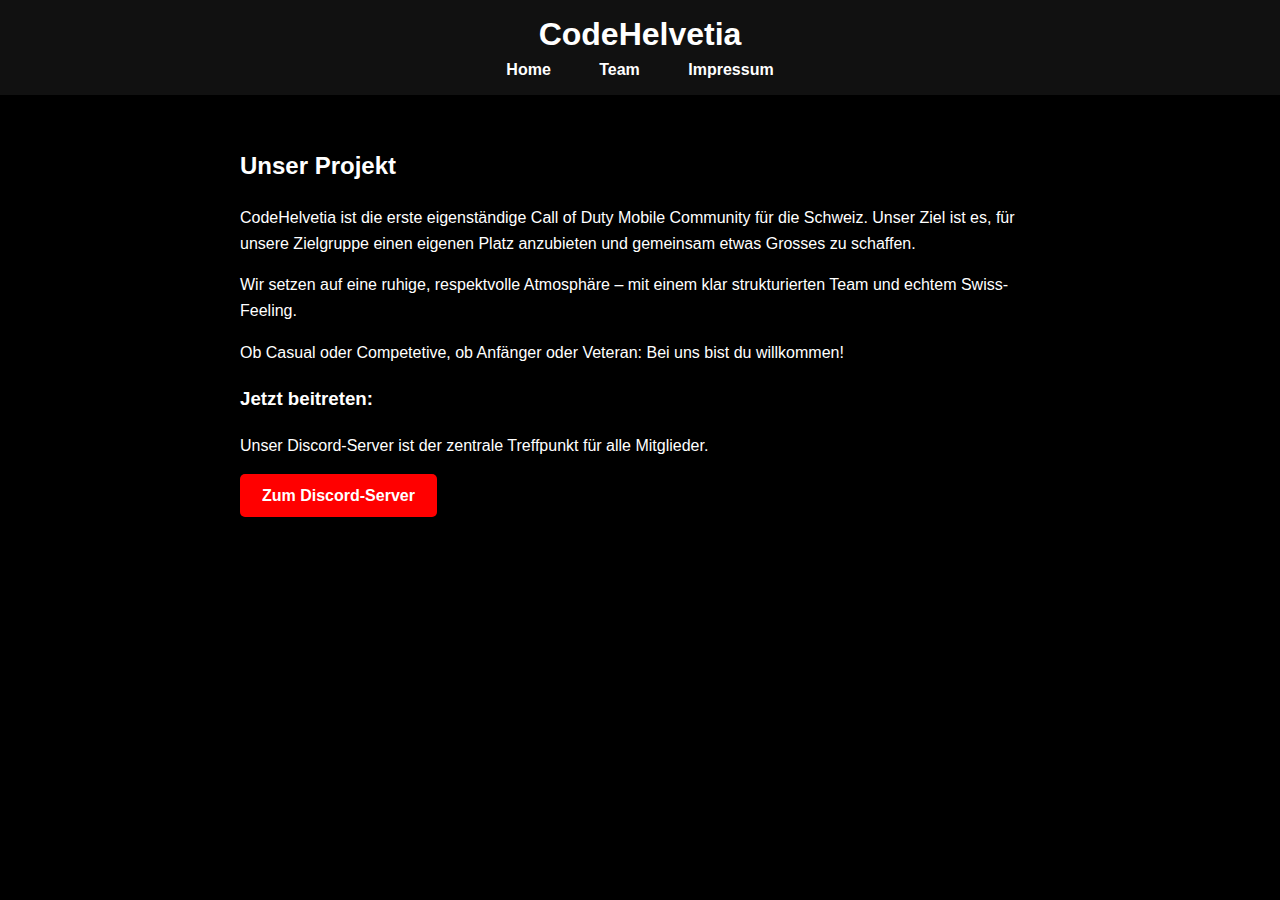
<file: index.html>
<!DOCTYPE html>
<html lang="de">
<head>
  <meta charset="UTF-8" />
  <meta name="viewport" content="width=device-width, initial-scale=1.0" />
  <title>CodeHelvetia – Die Schweizer CoD Mobile Community</title>
  <link rel="stylesheet" href="style.css" />
  <link rel="icon" href="favicon.png" type="image/png" />
</head>
<body>
  <header>
    <h1>CodeHelvetia</h1>
    <nav>
      <a href="/">Home</a>
      <a href="/team/">Team</a>
      <a href="/impressum.html">Impressum</a>
    </nav>
  </header>

  <main>
    <h2>Unser Projekt</h2>
    <p>CodeHelvetia ist die erste eigenständige Call of Duty Mobile Community für die Schweiz. Unser Ziel ist es, für unsere Zielgruppe einen eigenen Platz anzubieten und gemeinsam etwas Grosses zu schaffen.</p>

    <p>Wir setzen auf eine ruhige, respektvolle Atmosphäre – mit einem klar strukturierten Team und echtem Swiss-Feeling.</p>

    <p>Ob Casual oder Competetive, ob Anfänger oder Veteran: Bei uns bist du willkommen!</p>

    <h3>Jetzt beitreten:</h3>
    <p>Unser Discord-Server ist der zentrale Treffpunkt für alle Mitglieder.</p>
<p>
  <a class="discord-button" href="https://discord.gg/codehelvetia" target="_blank">
    Zum Discord-Server
  </a>
</p>
  </main>
</body>
</html>
</file>
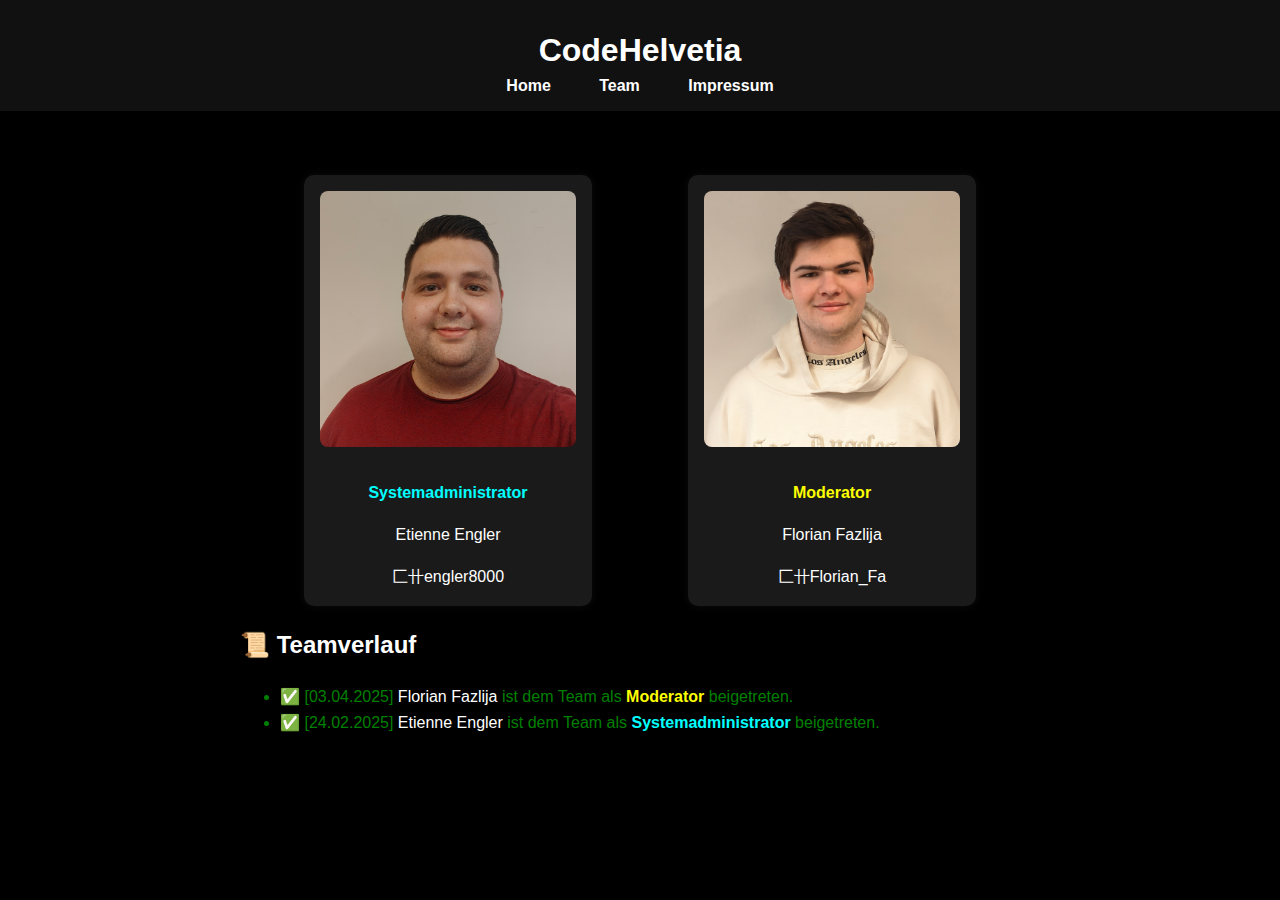
<file: team/index.html>
<!DOCTYPE html>
<html lang="de">
<head>
  <meta charset="UTF-8" />
  <meta name="viewport" content="width=device-width, initial-scale=1.0" />
  <title>Team – CodeHelvetia</title>
  <link rel="stylesheet" href="/style.css" />
  <link rel="icon" href="/favicon.png" type="image/png" />
  <style>
    body {
      background-color: #000;
      color: #fff;
      font-family: sans-serif;
      margin: 0;
      padding: 0;
    }

    header {
      text-align: center;
      padding: 2rem 1rem 1rem;
    }

    nav a {
      margin: 0 1rem;
      color: white;
      text-decoration: none;
      font-weight: bold;
    }

    .team-grid {
      display: grid;
      grid-template-columns: repeat(auto-fit, minmax(180px, 1fr));
      gap: 2rem;
      padding: 2rem;
      text-align: center;
      align-items: stretch;
    }

    .member {
      background-color: #1a1a1a;
      padding: 1rem;
      border-radius: 10px;
      box-shadow: 0 0 10px rgba(255, 255, 255, 0.05);
      max-width: 256px;
      margin: 0 auto;
      display: flex;
      flex-direction: column;
      justify-content: space-between;
      height: 100%;
    }

    .member img {
      width: 100%;
      max-width: 256px;
      height: auto;
      aspect-ratio: 1 / 1;
      object-fit: cover;
      border-radius: 8px;
      margin: 0 auto 1rem;
      display: block;
    }

    .sysadmin {
      color: #00ffff;
      font-weight: bold;
    }

    .admin {
      color: #ff00ff;
      font-weight: bold;
    }

    .moderator {
      color: #ffff00;
      font-weight: bold;
    }

    .member p {
      margin-top: 6px;
      margin-bottom: 0;
    }

    .member p:first-child {
      margin-top: 0;
    }

    .member p:last-child {
      margin-bottom: 0;
    }
  </style>
</head>
<body>
  <header>
    <h1>CodeHelvetia</h1>
    <nav>
      <a href="/">Home</a>
      <a href="/team/">Team</a>
      <a href="/impressum.html">Impressum</a>
    </nav>
  </header>

  <main>
    <div class="team-grid">
      <!-- Systemadministrator -->
      <div class="member">
        <img src="teamengler8000.jpg" alt="Systemadministrator">
        <p class="sysadmin">Systemadministrator</p>
        <p>Etienne Engler</p>
        <p>匚卄engler8000</p>
      </div>

      <!-- Moderator -->
      <div class="member">
        <img src="teamflorian_fa.jpg" alt="Moderator">
        <p class="moderator">Moderator</p>
        <p>Florian Fazlija</p>
        <p>匚卄Florian_Fa</p>
      </div>

      <!-- Weitere Mitglieder kannst du hier einfügen -->
    </div>
<!-- Teamverlauf -->
<section id="team-history">
  <h2>📜 Teamverlauf</h2>
  <ul>
    <!-- Neuester Eintrag zuerst -->

    <!-- Beitritt Moderator -->
    <li style="color: green;">
      ✅ [03.04.2025] <span style="color: #ffffff;">Florian Fazlija</span> ist dem Team als 
      <b style="color: #ffff00;">Moderator</b> beigetreten.
    </li>

    <!-- Beitritt Systemadministrator -->
    <li style="color: green;">
      ✅ [24.02.2025] <span style="color: #ffffff;">Etienne Engler</span> ist dem Team als 
      <b style="color: #00ffff;">Systemadministrator</b> beigetreten.
    </li>
  </ul>
</section>


  </main>
</body>
</html>
</file>
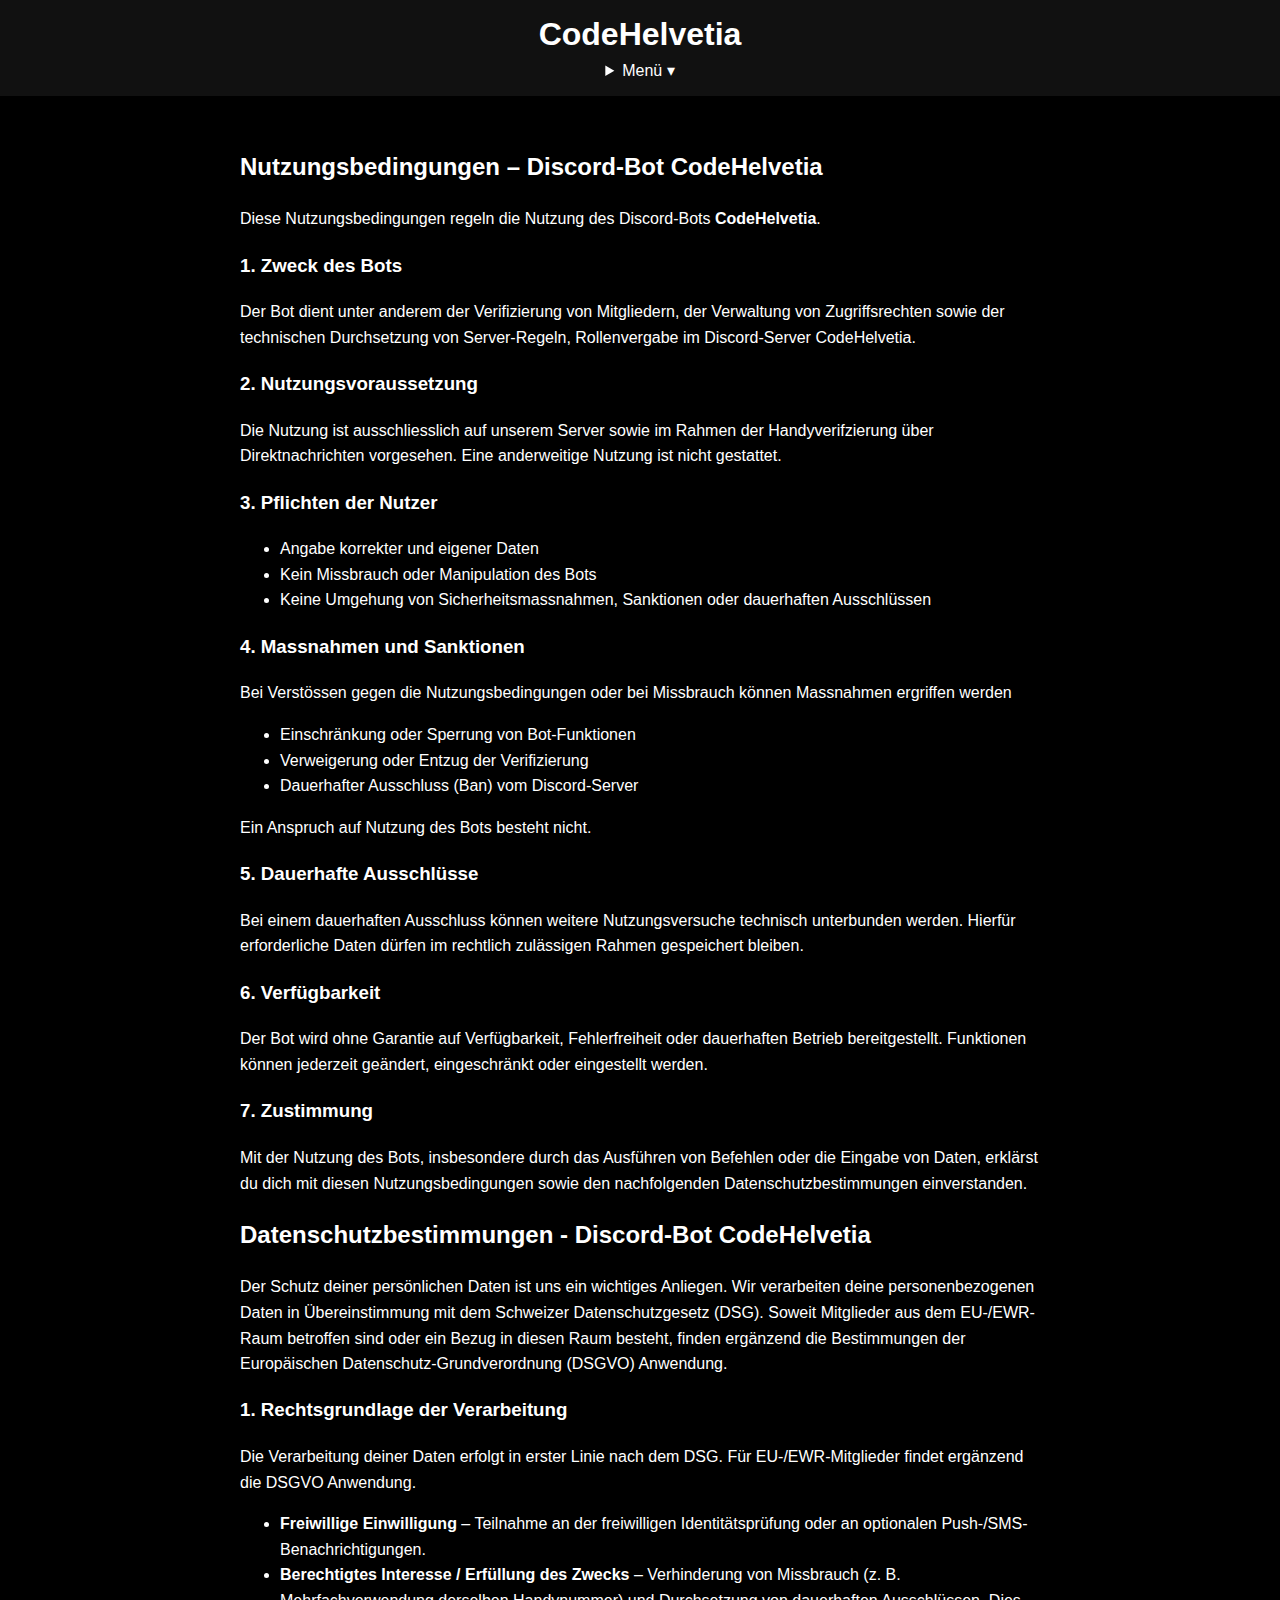
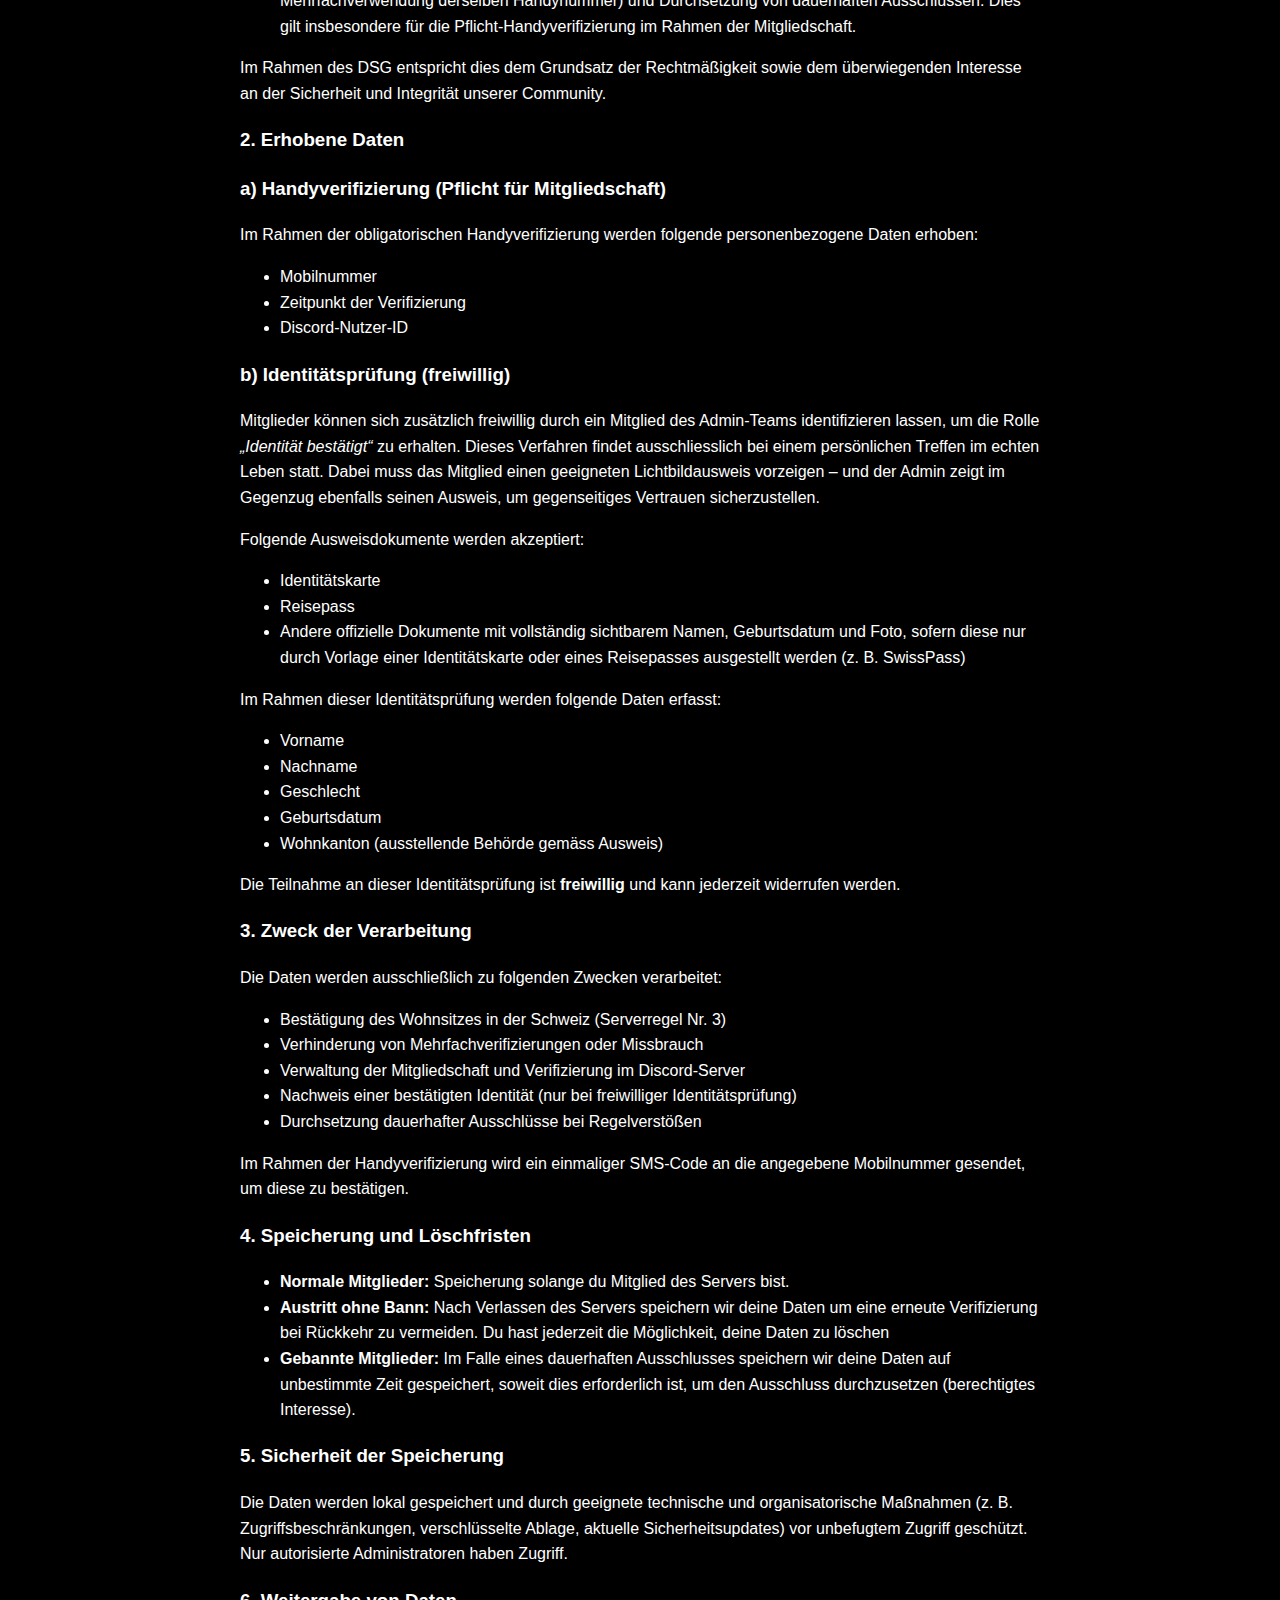
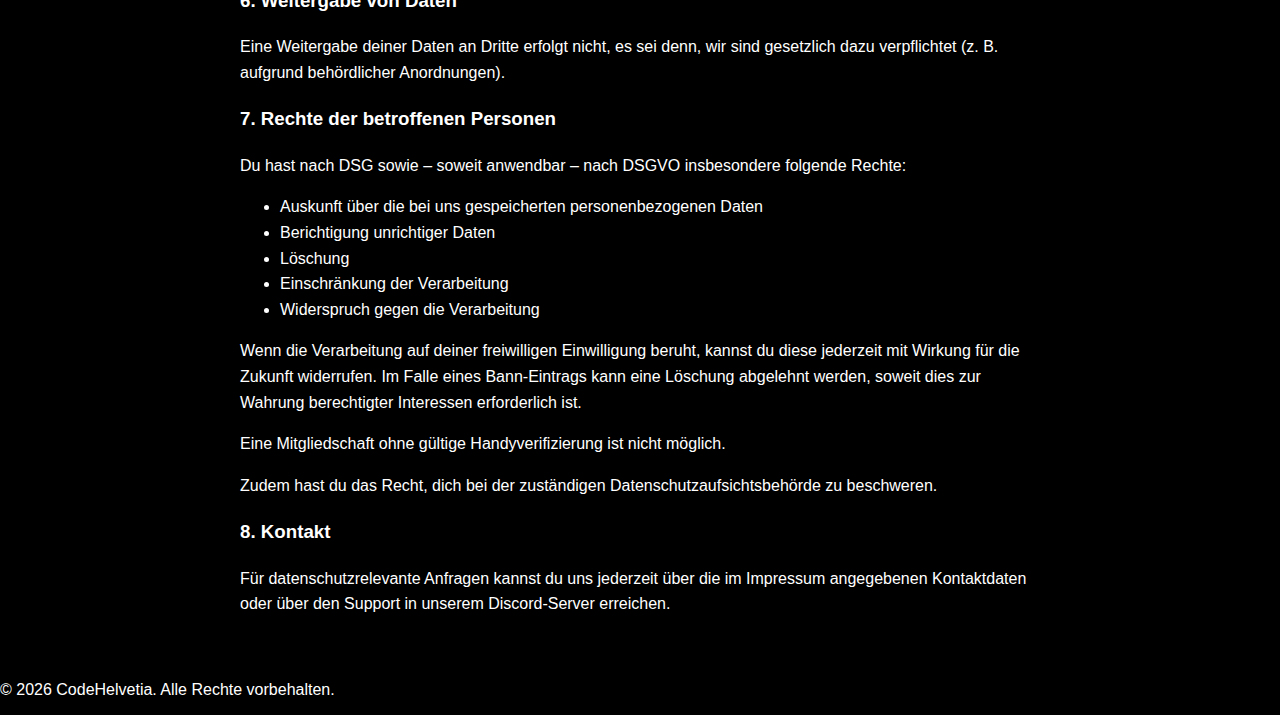
<file: bot.html>
<!DOCTYPE html>
<html lang="de">
<head>
  <meta charset="UTF-8" />
  <meta name="viewport" content="width=device-width, initial-scale=1.0" />
  <title>Nutzungsbedingungen und Datenschutzbestimmungen Discord-Bot CodeHelvetia</title>
  <link rel="stylesheet" href="style.css" />
  <link rel="icon" href="favicon.png" type="image/png" />
</head>
<body>
  <header>
    <h1>CodeHelvetia</h1>
     <nav class="nav">
      <details class="nav-dropdown">
       <summary>Menü ▾</summary>
       <div class="dropdown-content">
         <a href="/">Home</a>
         <a href="/team.html">Team</a>
         <a href="/impressum.html">Impressum</a>
         <a href="/bot.html">Bot</a>
       </div>
      </details>
     </nav>
  </header>

<main>
 <section class="tos">
  <h2>Nutzungsbedingungen – Discord-Bot CodeHelvetia</h2>
   <p>
    Diese Nutzungsbedingungen regeln die Nutzung des Discord-Bots <strong>CodeHelvetia</strong>.
   </p>

  <h3>1. Zweck des Bots</h3>
   <p>
    Der Bot dient unter anderem der Verifizierung von Mitgliedern, der Verwaltung von Zugriffsrechten
    sowie der technischen Durchsetzung von Server-Regeln, Rollenvergabe im Discord-Server CodeHelvetia.
   </p>

  <h3>2. Nutzungsvoraussetzung</h3>
   <p>
    Die Nutzung ist ausschliesslich auf unserem Server sowie im Rahmen der Handyverifzierung über Direktnachrichten vorgesehen. 
    Eine anderweitige Nutzung ist nicht gestattet.
   </p>

  <h3>3. Pflichten der Nutzer</h3>
   <ul>
    <li>Angabe korrekter und eigener Daten</li>
    <li>Kein Missbrauch oder Manipulation des Bots</li>
    <li>Keine Umgehung von Sicherheitsmassnahmen, Sanktionen oder dauerhaften Ausschlüssen</li>
   </ul>

  <h3>4. Massnahmen und Sanktionen</h3>
   <p>
    Bei Verstössen gegen die Nutzungsbedingungen oder bei Missbrauch können Massnahmen ergriffen werden
   </p>
   <ul>
    <li>Einschränkung oder Sperrung von Bot-Funktionen</li>
    <li>Verweigerung oder Entzug der Verifizierung</li>
    <li>Dauerhafter Ausschluss (Ban) vom Discord-Server</li>
   </ul>
   <p>
    Ein Anspruch auf Nutzung des Bots besteht nicht.
   </p>

  <h3>5. Dauerhafte Ausschlüsse</h3>
   <p>
    Bei einem dauerhaften Ausschluss können weitere Nutzungsversuche technisch unterbunden werden.
    Hierfür erforderliche Daten dürfen im rechtlich zulässigen Rahmen gespeichert bleiben.
   </p>

  <h3>6. Verfügbarkeit</h3>
   <p>
    Der Bot wird ohne Garantie auf Verfügbarkeit, Fehlerfreiheit oder dauerhaften Betrieb bereitgestellt.
    Funktionen können jederzeit geändert, eingeschränkt oder eingestellt werden.
  </p>

  <h3>7. Zustimmung</h3>
   <p>
    Mit der Nutzung des Bots, insbesondere durch das Ausführen von Befehlen oder die Eingabe von Daten,
    erklärst du dich mit diesen Nutzungsbedingungen sowie den nachfolgenden Datenschutzbestimmungen einverstanden.
   </p>
 </section>

 <section class="privacy">
  <h2>Datenschutzbestimmungen - Discord-Bot CodeHelvetia</h2>
   <p>
    Der Schutz deiner persönlichen Daten ist uns ein wichtiges Anliegen. Wir verarbeiten deine personenbezogenen Daten
    in Übereinstimmung mit dem Schweizer Datenschutzgesetz (DSG). 
    Soweit Mitglieder aus dem EU-/EWR-Raum betroffen sind oder ein Bezug in diesen Raum besteht, finden ergänzend die
    Bestimmungen der Europäischen Datenschutz-Grundverordnung (DSGVO) Anwendung.
  </p>

  <h3>1. Rechtsgrundlage der Verarbeitung</h3>
   <p>
    Die Verarbeitung deiner Daten erfolgt in erster Linie nach dem DSG.
    Für EU-/EWR-Mitglieder findet ergänzend die DSGVO Anwendung.
   </p>
  <ul>
    <li><strong>Freiwillige Einwilligung</strong> – Teilnahme an der freiwilligen Identitätsprüfung oder an optionalen Push-/SMS-Benachrichtigungen.</li>
    <li><strong>Berechtigtes Interesse / Erfüllung des Zwecks</strong> – Verhinderung von Missbrauch (z.&nbsp;B. Mehrfachverwendung derselben Handynummer) und Durchsetzung von dauerhaften Ausschlüssen.  
        Dies gilt insbesondere für die Pflicht-Handyverifizierung im Rahmen der Mitgliedschaft.</li>
  </ul>
   <p>
    Im Rahmen des DSG entspricht dies dem Grundsatz der Rechtmäßigkeit sowie dem überwiegenden Interesse an der Sicherheit und Integrität unserer Community.
   </p>

  <h3>2. Erhobene Daten</h3>

  <h3>a) Handyverifizierung (Pflicht für Mitgliedschaft)</h3>
   <p>Im Rahmen der obligatorischen Handyverifizierung werden folgende personenbezogene Daten erhoben:</p>
    <ul>
    <li>Mobilnummer</li>
    <li>Zeitpunkt der Verifizierung</li>
    <li>Discord-Nutzer-ID</li>
    </ul>

  <h3>b) Identitätsprüfung (freiwillig)</h3>
  <p>
    Mitglieder können sich zusätzlich freiwillig durch ein Mitglied des Admin-Teams identifizieren lassen, um die Rolle
    <em>„Identität bestätigt“</em> zu erhalten. Dieses Verfahren findet ausschliesslich bei einem persönlichen Treffen im echten Leben statt.
    Dabei muss das Mitglied einen geeigneten Lichtbildausweis vorzeigen – und der Admin zeigt im Gegenzug ebenfalls seinen Ausweis,
    um gegenseitiges Vertrauen sicherzustellen.
  </p>

  <p>Folgende Ausweisdokumente werden akzeptiert:</p>
  <ul>
    <li>Identitätskarte</li>
    <li>Reisepass</li>
    <li>Andere offizielle Dokumente mit vollständig sichtbarem Namen, Geburtsdatum und Foto, 
        sofern diese nur durch Vorlage einer Identitätskarte oder eines Reisepasses ausgestellt werden (z. B. SwissPass)</li>
  </ul>

  <p>Im Rahmen dieser Identitätsprüfung werden folgende Daten erfasst:</p>
  <ul>
    <li>Vorname</li>
    <li>Nachname</li>
    <li>Geschlecht</li>
    <li>Geburtsdatum</li>
    <li>Wohnkanton (ausstellende Behörde gemäss Ausweis)</li>
  </ul>

  <p>
    Die Teilnahme an dieser Identitätsprüfung ist <strong>freiwillig</strong> und kann jederzeit widerrufen werden.
  </p>

  <h3>3. Zweck der Verarbeitung</h3>
  <p>
    Die Daten werden ausschließlich zu folgenden Zwecken verarbeitet:
  </p>
  <ul>
    <li>Bestätigung des Wohnsitzes in der Schweiz (Serverregel&nbsp;Nr.&nbsp;3)</li>
    <li>Verhinderung von Mehrfachverifizierungen oder Missbrauch</li>
    <li>Verwaltung der Mitgliedschaft und Verifizierung im Discord-Server</li>
    <li>Nachweis einer bestätigten Identität (nur bei freiwilliger Identitätsprüfung)</li>
    <li>Durchsetzung dauerhafter Ausschlüsse bei Regelverstößen</li>
  </ul>
  <p>
    Im Rahmen der Handyverifizierung wird ein einmaliger SMS-Code an die angegebene Mobilnummer gesendet, um diese zu bestätigen.
  </p>

  <h3>4. Speicherung und Löschfristen</h3>
  <ul>
    <li><strong>Normale Mitglieder:</strong> Speicherung solange du Mitglied des Servers bist.</li>
    <li><strong>Austritt ohne Bann:</strong> Nach Verlassen des Servers speichern wir deine Daten um eine erneute Verifizierung bei Rückkehr zu vermeiden. Du hast jederzeit die Möglichkeit, deine Daten zu löschen</li>
    <li><strong>Gebannte Mitglieder:</strong> Im Falle eines dauerhaften Ausschlusses speichern wir deine Daten auf unbestimmte Zeit gespeichert, soweit dies erforderlich ist, um den Ausschluss durchzusetzen (berechtigtes Interesse).</li>
  </ul>

  <h3>5. Sicherheit der Speicherung</h3>
  <p>
    Die Daten werden lokal gespeichert und durch geeignete technische und organisatorische Maßnahmen
    (z.&nbsp;B. Zugriffsbeschränkungen, verschlüsselte Ablage, aktuelle Sicherheitsupdates) vor unbefugtem Zugriff geschützt.
    Nur autorisierte Administratoren haben Zugriff.
  </p>

  <h3>6. Weitergabe von Daten</h3>
  <p>
    Eine Weitergabe deiner Daten an Dritte erfolgt nicht, es sei denn, wir sind gesetzlich dazu verpflichtet
    (z.&nbsp;B. aufgrund behördlicher Anordnungen).
  </p>

  <h3>7. Rechte der betroffenen Personen</h3>
  <p>
    Du hast nach DSG sowie – soweit anwendbar – nach DSGVO insbesondere folgende Rechte:
  </p>
  <ul>
    <li>Auskunft über die bei uns gespeicherten personenbezogenen Daten</li>
    <li>Berichtigung unrichtiger Daten</li>
    <li>Löschung</li>
    <li>Einschränkung der Verarbeitung</li>
    <li>Widerspruch gegen die Verarbeitung</li>
  </ul>
  <p>
    Wenn die Verarbeitung auf deiner freiwilligen Einwilligung beruht, kannst du diese jederzeit mit Wirkung für die Zukunft widerrufen.
    Im Falle eines Bann-Eintrags kann eine Löschung abgelehnt werden, soweit dies zur Wahrung berechtigter Interessen erforderlich ist.
  </p>
  <p>
    Eine Mitgliedschaft ohne gültige Handyverifizierung ist nicht möglich.
  </p>
  <p>
    Zudem hast du das Recht, dich bei der zuständigen Datenschutzaufsichtsbehörde zu beschweren.
  </p>

  <h3>8. Kontakt</h3>
  <p>
    Für datenschutzrelevante Anfragen kannst du uns jederzeit über die im Impressum angegebenen Kontaktdaten
    oder über den Support in unserem Discord-Server erreichen.
  </p>
 </section>
</main>


  <footer>
    <p>&copy; 2026 CodeHelvetia. Alle Rechte vorbehalten.</p>
  </footer>
</body>
</html>
</file>
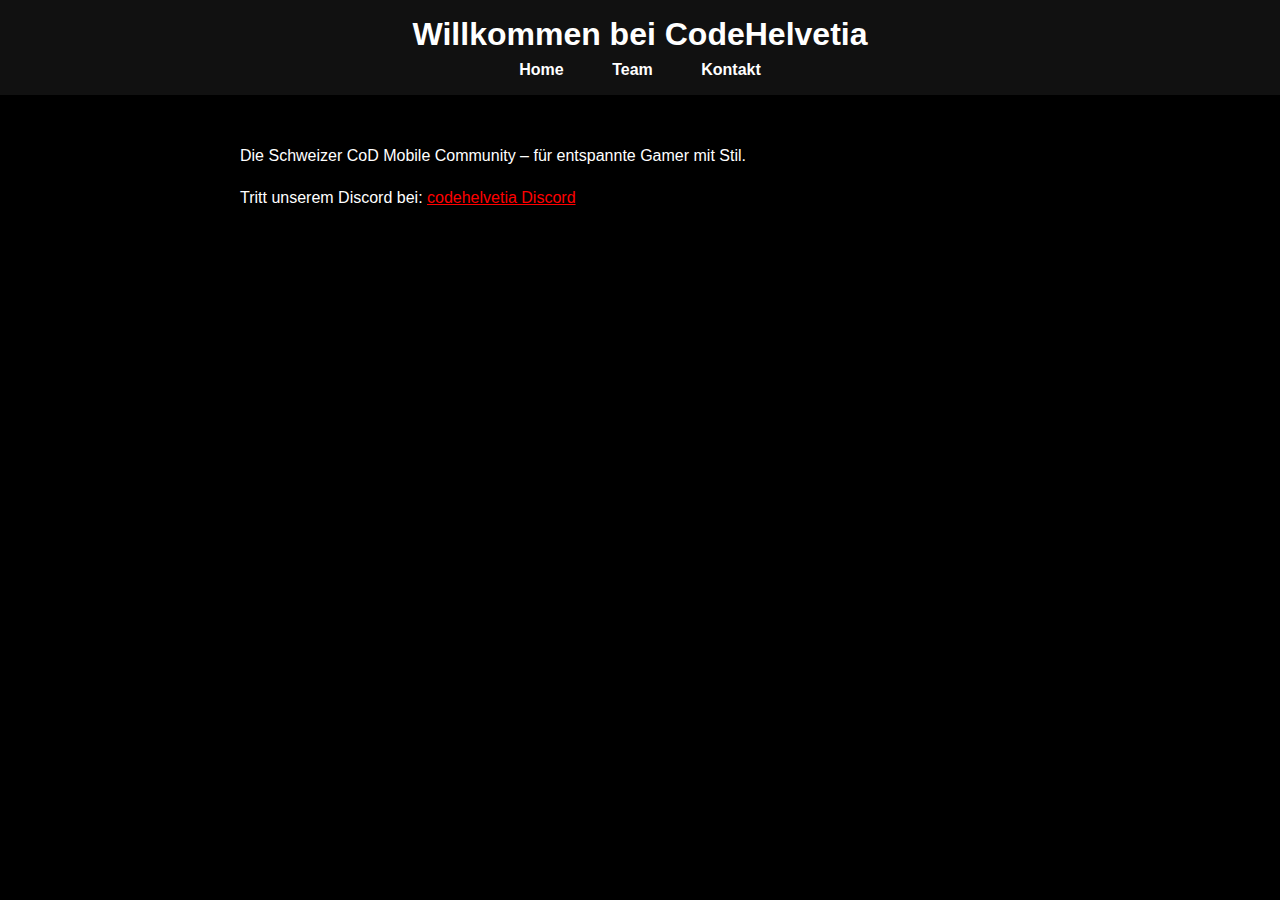
<file: codehelvetia.html>
<!DOCTYPE html>
<html lang="de">
<head>
  <meta charset="UTF-8" />
  <meta name="viewport" content="width=device-width, initial-scale=1.0" />
  <title>CodeHelvetia</title>
  <link rel="stylesheet" href="style.css" />
</head>
<body>
  <header>
    <h1>Willkommen bei CodeHelvetia</h1>
    <nav>
      <a href="/">Home</a>
      <a href="/team/">Team</a>
      <a href="/contact/">Kontakt</a>
    </nav>
  </header>
  <main>
    <p>Die Schweizer CoD Mobile Community – für entspannte Gamer mit Stil.</p>
    <p>Tritt unserem Discord bei: <a href="https://discord.gg/codehelvetia" target="_blank">codehelvetia Discord</a></p>
  </main>
</body>
</html>
</file>
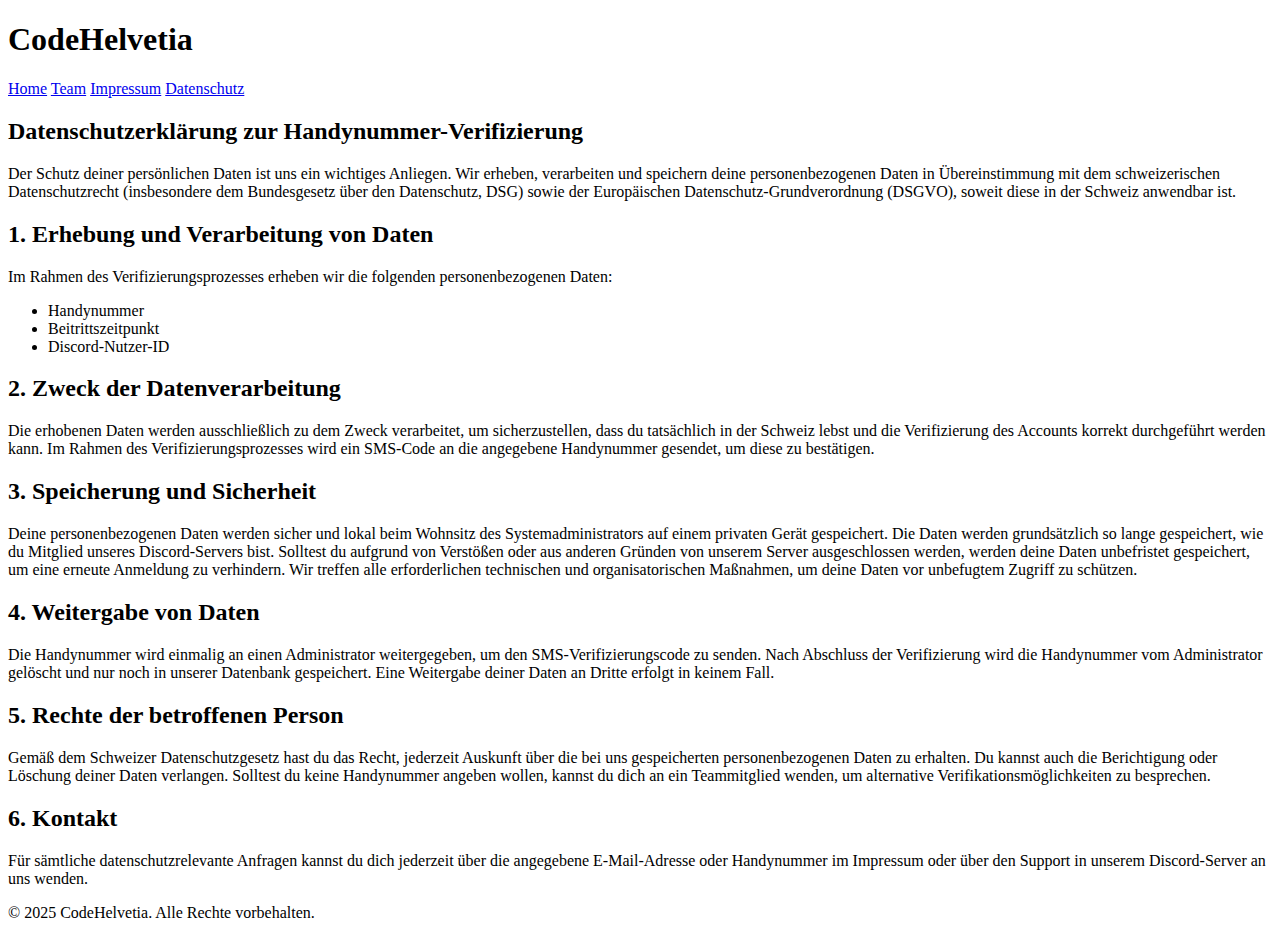
<file: datenschutz.html>
<!DOCTYPE html>
<html lang="de">
<head>
  <meta charset="UTF-8">
  <meta name="viewport" content="width=device-width, initial-scale=1.0">
  <title>CodeHelvetia - Datenschutz & Verifizierung</title>

 <body>
  <header>
    <h1>CodeHelvetia</h1>
    <nav>
      <a href="/">Home</a>
      <a href="/team.html">Team</a>
      <a href="/impressum.html">Impressum</a>
      <a href="/datenschutz.html">Datenschutz</a> <!-- Neue Seite hinzugefügt -->
    </nav>
  </header>
   
  <div class="content">
    <h2>Datenschutzerklärung zur Handynummer-Verifizierung</h2>
    <p>Der Schutz deiner persönlichen Daten ist uns ein wichtiges Anliegen. Wir erheben, verarbeiten und speichern deine personenbezogenen Daten in Übereinstimmung mit dem schweizerischen Datenschutzrecht (insbesondere dem Bundesgesetz über den Datenschutz, DSG) sowie der Europäischen Datenschutz-Grundverordnung (DSGVO), soweit diese in der Schweiz anwendbar ist.</p>

    <h2>1. Erhebung und Verarbeitung von Daten</h2>
    <p>Im Rahmen des Verifizierungsprozesses erheben wir die folgenden personenbezogenen Daten:</p>
    <ul>
      <li>Handynummer</li>
      <li>Beitrittszeitpunkt</li>
      <li>Discord-Nutzer-ID</li>
    </ul>

    <h2>2. Zweck der Datenverarbeitung</h2>
    <p>Die erhobenen Daten werden ausschließlich zu dem Zweck verarbeitet, um sicherzustellen, dass du tatsächlich in der Schweiz lebst und die Verifizierung des Accounts korrekt durchgeführt werden kann. Im Rahmen des Verifizierungsprozesses wird ein SMS-Code an die angegebene Handynummer gesendet, um diese zu bestätigen.</p>

    <h2>3. Speicherung und Sicherheit</h2>
    <p>Deine personenbezogenen Daten werden sicher und lokal beim Wohnsitz des Systemadministrators auf einem privaten Gerät gespeichert. Die Daten werden grundsätzlich so lange gespeichert, wie du Mitglied unseres Discord-Servers bist. Solltest du aufgrund von Verstößen oder aus anderen Gründen von unserem Server ausgeschlossen werden, werden deine Daten unbefristet gespeichert, um eine erneute Anmeldung zu verhindern. Wir treffen alle erforderlichen technischen und organisatorischen Maßnahmen, um deine Daten vor unbefugtem Zugriff zu schützen.</p>

    <h2>4. Weitergabe von Daten</h2>
    <p>Die Handynummer wird einmalig an einen Administrator weitergegeben, um den SMS-Verifizierungscode zu senden. Nach Abschluss der Verifizierung wird die Handynummer vom Administrator gelöscht und nur noch in unserer Datenbank gespeichert. Eine Weitergabe deiner Daten an Dritte erfolgt in keinem Fall.</p>

    <h2>5. Rechte der betroffenen Person</h2>
    <p>Gemäß dem Schweizer Datenschutzgesetz hast du das Recht, jederzeit Auskunft über die bei uns gespeicherten personenbezogenen Daten zu erhalten. Du kannst auch die Berichtigung oder Löschung deiner Daten verlangen. Solltest du keine Handynummer angeben wollen, kannst du dich an ein Teammitglied wenden, um alternative Verifikationsmöglichkeiten zu besprechen.</p>

    <h2>6. Kontakt</h2>
    <p>Für sämtliche datenschutzrelevante Anfragen kannst du dich jederzeit über die angegebene E-Mail-Adresse oder Handynummer im Impressum oder über den Support in unserem Discord-Server an uns wenden.</p>
  </div>

  <footer>
    <p>&copy; 2025 CodeHelvetia. Alle Rechte vorbehalten.</p>
  </footer>
</body>
</html>
</file>
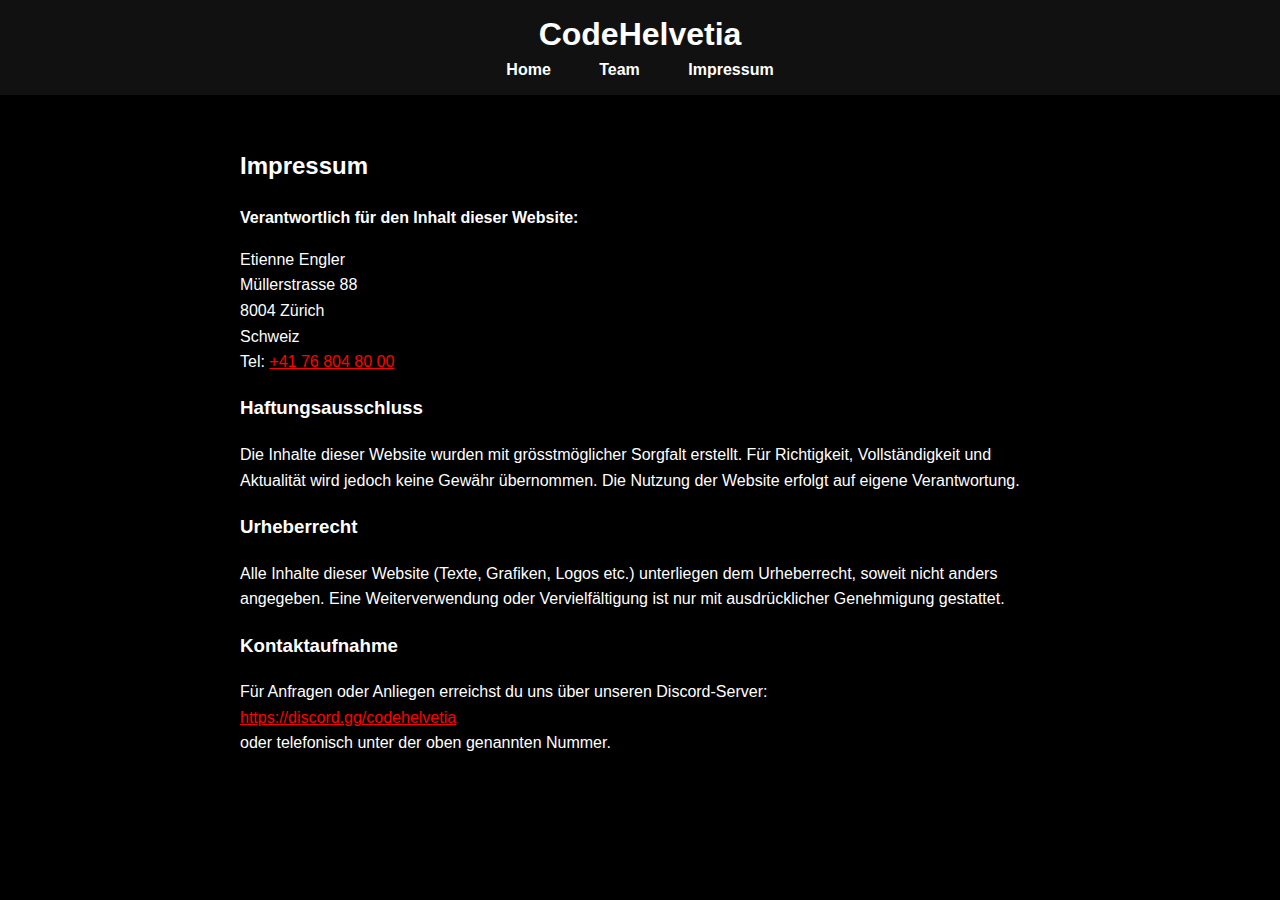
<file: impressum.html>
<!DOCTYPE html>
<html lang="de">
<head>
  <meta charset="UTF-8" />
  <meta name="viewport" content="width=device-width, initial-scale=1.0" />
  <title>Impressum – CodeHelvetia</title>
  <link rel="stylesheet" href="style.css" />
  <link rel="icon" href="/favicon.png" type="image/png" />
</head>
<body>
  <header>
    <h1>CodeHelvetia</h1>
    <nav>
      <a href="/">Home</a>
      <a href="/team/">Team</a>
      <a href="/impressum.html">Impressum</a>
    </nav>
  </header>

  <main>
    <h2>Impressum</h2>

    <p><strong>Verantwortlich für den Inhalt dieser Website:</strong></p>
    <p>
      Etienne Engler<br />
      Müllerstrasse 88<br />
      8004 Zürich<br />
      Schweiz<br />
      Tel: <a href="tel:+41768048000">+41 76 804 80 00</a>
    </p>

    <h3>Haftungsausschluss</h3>
    <p>
      Die Inhalte dieser Website wurden mit grösstmöglicher Sorgfalt erstellt. Für Richtigkeit, Vollständigkeit und Aktualität wird jedoch keine Gewähr übernommen. Die Nutzung der Website erfolgt auf eigene Verantwortung.
    </p>

    <h3>Urheberrecht</h3>
    <p>
      Alle Inhalte dieser Website (Texte, Grafiken, Logos etc.) unterliegen dem Urheberrecht, soweit nicht anders angegeben. Eine Weiterverwendung oder Vervielfältigung ist nur mit ausdrücklicher Genehmigung gestattet.
    </p>

    <h3>Kontaktaufnahme</h3>
    <p>
      Für Anfragen oder Anliegen erreichst du uns über unseren Discord-Server:<br />
      <a href="https://discord.gg/codehelvetia" target="_blank">https://discord.gg/codehelvetia</a><br />
      oder telefonisch unter der oben genannten Nummer.
    </p>
  </main>
</body>
</html>
</file>
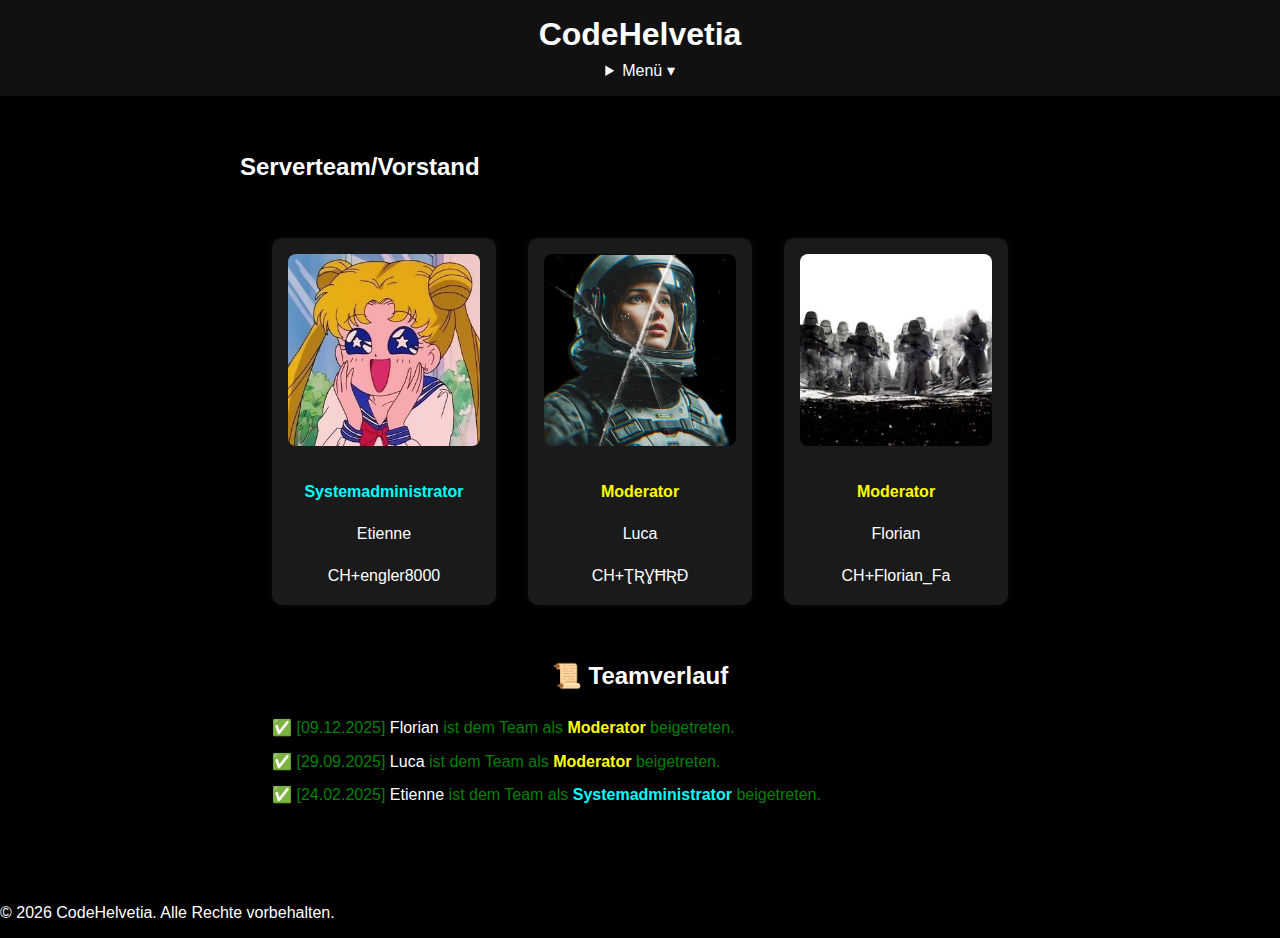
<file: team.html>
<!DOCTYPE html>
<html lang="de">
<head>
  <meta charset="UTF-8" />
  <meta name="viewport" content="width=device-width, initial-scale=1.0" />
  <title>Team – CodeHelvetia</title>
  <link rel="stylesheet" href="/style.css" />
  <link rel="icon" href="/favicon.png" type="image/png" />
  <style>
    body {
      background-color: #000;
      color: #fff;
      font-family: sans-serif;
      margin: 0;
      padding: 0;
    }

    header {
      text-align: center;
      padding: 1rem;
    }

    header h1 {
      margin: 0;
      font-size: 2rem;
    }

    nav {
      margin-top: 0.5rem;
    }

    nav a {
      margin: 0 1rem;
      color: white;
      text-decoration: none;
      font-weight: bold;
    }

    .team-grid {
      display: grid;
      grid-template-columns: repeat(auto-fit, minmax(180px, 1fr));
      gap: 2rem;
      padding: 2rem;
      text-align: center;
      align-items: stretch;
    }

    .member {
      background-color: #1a1a1a;
      padding: 1rem;
      border-radius: 10px;
      box-shadow: 0 0 10px rgba(255, 255, 255, 0.05);
      max-width: 256px;
      margin: 0 auto;
      display: flex;
      flex-direction: column;
      justify-content: space-between;
      height: 100%;
    }

    .member img {
      width: 100%;
      max-width: 256px;
      height: auto;
      aspect-ratio: 1 / 1;
      object-fit: cover;
      border-radius: 8px;
      margin: 0 auto 1rem;
      display: block;
    }

    .sysadmin {
      color: #00ffff;
      font-weight: bold;
    }

    .admin {
      color: #ff00ff;
      font-weight: bold;
    }

    .mod {
      color: #ffff00;
      font-weight: bold;
    }

    .member p {
      margin-top: 6px;
      margin-bottom: 0;
    }

    .member p:first-child {
      margin-top: 0;
    }

    .member p:last-child {
      margin-bottom: 0;
    }

    #team-history {
      padding: 2rem;
    }

    #team-history h2 {
      text-align: center;
    }

    #team-history ul {
      list-style: none;
      padding: 0;
    }

    #team-history li {
      margin-bottom: 0.5rem;
    }
  </style>
</head>
<body>
    <header>
    <h1>CodeHelvetia</h1>
     <nav class="nav">
      <details class="nav-dropdown">
       <summary>Menü ▾</summary>
       <div class="dropdown-content">
         <a href="/">Home</a>
         <a href="/team.html">Team</a>
         <a href="/impressum.html">Impressum</a>
         <a href="/bot.html">Bot</a>
       </div>
      </details>
     </nav>
  </header>

  <main>
  <h2>Serverteam/Vorstand</h2>
    <div class="team-grid">
      <!-- Systemadministrator -->
      <div class="member">
        <img src="etienne13012026.jpg" alt="Etienne, Systemadministrator CodeHelvetia">
        <p class="sysadmin">Systemadministrator</p>
        <p>Etienne</p>
        <p>CH+engler8000</p>
      </div>

      <!-- Moderator -->
      <div class="member">
        <img src="luca09022026.jpg" alt="Luca, Moderator CodeHelvetia">
        <p class="mod">Moderator</p>
        <p>Luca</p>
        <p>CH+ƮƦƔĦƦƉ</p>
      </div>

      <!-- Moderator -->
      <div class="member">
        <img src="florian13012026.jpg" alt="Florian, Moderator CodeHelvetia">
        <p class="mod">Moderator</p>
        <p>Florian</p>
        <p>CH+Florian_Fa</p>
      </div>
    </div> 

    <section id="team-history">
      <h2>📜 Teamverlauf</h2>
      <ul>
        <li style="color: green;">
          ✅ [09.12.2025] <span style="color: #ffffff;">Florian</span> ist dem Team als 
          <b class="mod">Moderator</b> beigetreten.
        </li>
        <li style="color: green;">
          ✅ [29.09.2025] <span style="color: #ffffff;">Luca</span> ist dem Team als 
          <b class="mod">Moderator</b> beigetreten.
        </li>
        <li style="color: green;">
          ✅ [24.02.2025] <span style="color: #ffffff;">Etienne</span> ist dem Team als 
          <b class="sysadmin">Systemadministrator</b> beigetreten.
        </li>
      </ul>
    </section>
  </main>
   <footer>
    <p>&copy; 2026 CodeHelvetia. Alle Rechte vorbehalten.</p>
   </footer>
</body>
</html>
</file>
<file: style.css>
/* Grundlayout */
body {
  background-color: #000000;
  color: #ffffff;
  font-family: Arial, sans-serif;
  margin: 0;
  padding: 0;
}

/* Header mit Navigation */
header {
  background-color: #111111;
  padding: 1rem;
  text-align: center;
}

header h1 {
  margin: 0;
  font-size: 2rem;
}

nav {
  margin-top: 0.5rem;
}

nav a {
  color: #ffffff;
  text-decoration: none;
  margin: 0 1rem;
  font-weight: bold;
  padding: 2px 6px; /* Padding direkt hier definieren */
  border-radius: 4px;
  transition: background-color 0.3s ease, color 0.3s ease;
}

nav a:hover {
  background-color: #ff0000;
  color: #ffffff;
}


/* Hauptinhalt */
main {
  padding: 2rem;
  max-width: 800px;
  margin: auto;
  line-height: 1.6;
}

/* Discord-Link */
a {
  color: #ff0000;
  text-decoration: underline;
}

a:hover {
  color: #ffffff;
  background-color: #ff0000;
  border-radius: 4px;
  text-decoration: none;
}

/* Ausnahme: Discord-Button */
.discord-button {
  display: inline-block;
  background-color: #ff0000;
  color: white;
  padding: 10px 20px;
  font-size: 1rem;
  text-decoration: none;
  font-weight: bold;
  border: 2px solid transparent;
  border-radius: 5px;
  line-height: 1.2;
  transition: background-color 0.3s ease, color 0.3s ease, border-color 0.3s ease;
}

.discord-button:hover {
  background-color: #ffffff !important;
  color: #ff0000 !important;
  border-color: #ff0000;
  text-decoration: none;
  padding: 10px 20px; /*  */
}
</file>
